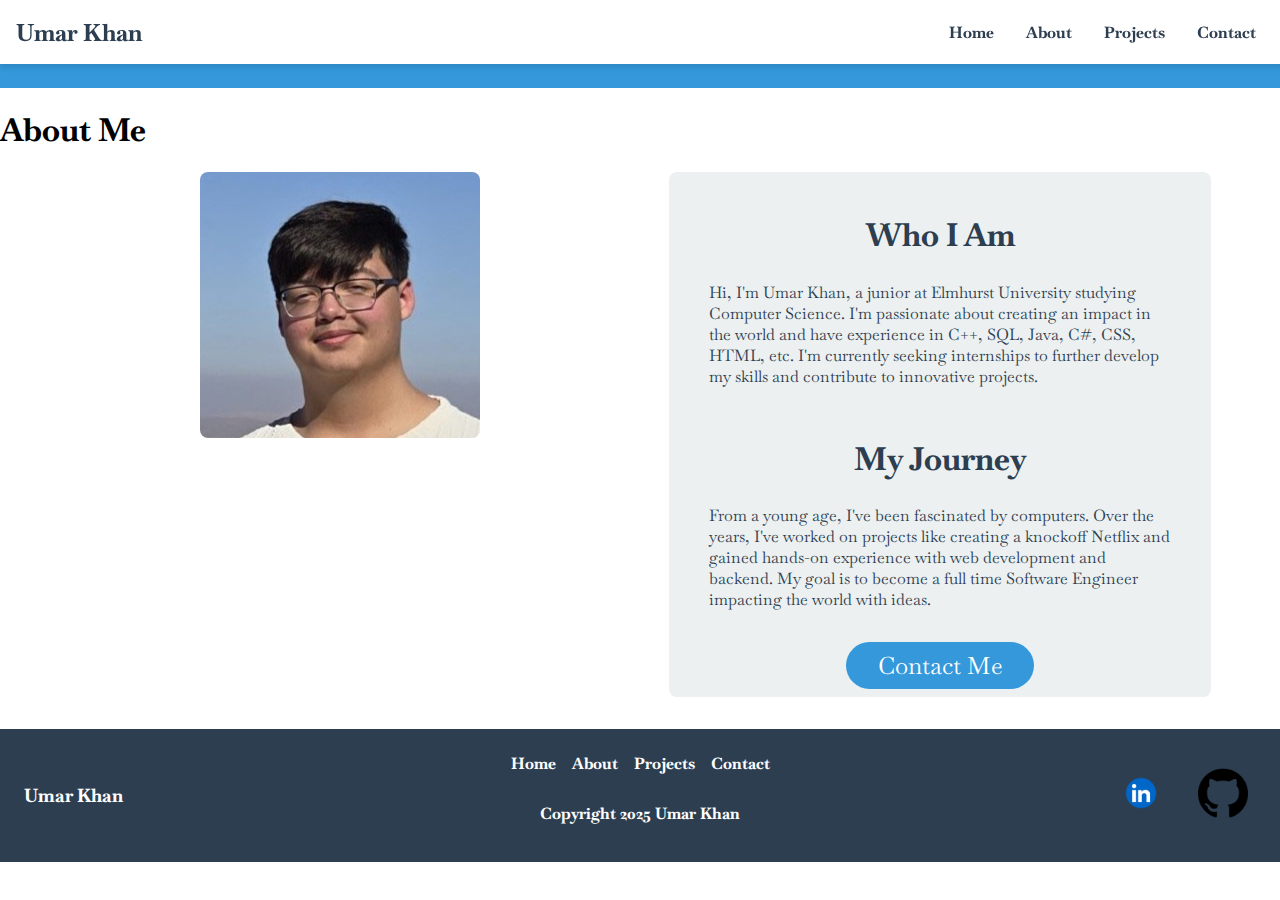
<file: about.html>
<!DOCTYPE html>
<html>

<head>
    <meta charset="UTF-8">
    <meta name="viewport" content="width=device-width, initial-scale=1.0">
    <meta name="description" content="Learn more about Umar Khan, a college junior seeking internships in [Your Field].">
    <meta name="keywords" content="portfolio, about me, Computer science, internships, C++,CSS,HTML,SQL,Java">
    <meta name="author" content="Your Name">
    <title>About Me - Umar Khan</title>
    <!-- Google Fonts -->
    <link rel="preconnect" href="https://fonts.googleapis.com">
    <link rel="preconnect" href="https://fonts.gstatic.com" crossorigin>
    <link href="https://fonts.googleapis.com/css2?family=Baskervville:ital@0;1&display=swap" rel="stylesheet">
    <!-- Stylesheet -->
    <link href="styles/styles.css" rel="stylesheet">
    <!-- Font Awesome -->
    <link rel="stylesheet" href="https://cdnjs.cloudflare.com/ajax/libs/font-awesome/6.5.1/css/all.min.css">
    <script src="scripts/scripts.js" defer></script>
</head>

<body>
    <!-- Overlay for Mobile Navigation -->
    <div id="overlay">
        <div>
            <i class="fa fa-times" title="Close mobile navigation" onclick="off()"></i>
        </div>
        <div class="overlay-text">
            <a href="index.html">Home</a>
            <a href="about.html">About</a>
            <a href="projects.html">Projects</a>
            <a href="contact.html">Contact</a>
        </div>
    </div>

    <!-- Header -->
    <header>
        <nav class="nav full-nav">
            <div>
                <h1>Umar Khan</h1>
            </div>
            <div>
                <a href="index.html">Home</a>
                <a href="about.html">About</a>
                <a href="projects.html">Projects</a>
                <a href="contact.html">Contact</a>
            </div>
        </nav>

        <!-- Mobile Navigation -->
        <nav class="nav mobile-nav">
            <div>
                <h1>Umar Khan</h1>
            </div>
            <div>
                <i class="fa-solid fa-bars" title="Open mobile navigation" onclick="on()"></i>
            </div>
        </nav>
    </header>

    <!-- Main Content -->
    <main>
        <!-- Red Spacer -->
        <div class="red-spacer"></div>

        <!-- About Section -->
        <div id="about">
            <h1>About Me</h1>
            <div class="about">
                <img src="images/image.jpg" alt="Your Photo">
                <div class="about-child2">
                    <div>
                        <h2>Who I Am</h2>
                        <p>
                            Hi, I'm Umar Khan, a junior at Elmhurst University studying Computer Science. 
                            I'm passionate about creating an impact in the world and have experience in C++, SQL, Java, C#, CSS, HTML, etc. 
                            I'm currently seeking internships to further develop my skills and contribute to innovative projects.
                        </p>
                        <h2>My Journey</h2>
                        <p>
                            From a young age, I've been fascinated by computers. 
                            Over the years, I've worked on projects like creating a knockoff Netflix and gained hands-on experience with web development and backend. 
                            My goal is to become a full time Software Engineer impacting the world with ideas.
                        </p>
                        <a href="contact.html" class="about-btn">Contact Me</a>
                    </div>
                </div>
            </div>
        </div>
    </main>

    <!-- Footer -->
    <footer>
        <div>
            <h3>Umar Khan</h3>
        </div>
        <div>
            <div>
                <a href="index.html">Home</a>
                <a href="about.html">About</a>
                <a href="projects.html">Projects</a>
                <a href="contact.html">Contact</a>
            </div>
            <div>
                <h4>Copyright 2025 Umar Khan</h4>
            </div>
        </div>
        <div>
            <a href="https://www.linkedin.com/in/umarmkhan9/">
                <img class="social-icon" src="images/linked.png" alt="LinkedIn"></a>
            <a href="https://github.com/CSUmar20">
                <img class="social-icon" src="images/git.png" alt="GitHub"></a>
        </div> 
    </footer>
</body>

</html>
</file>
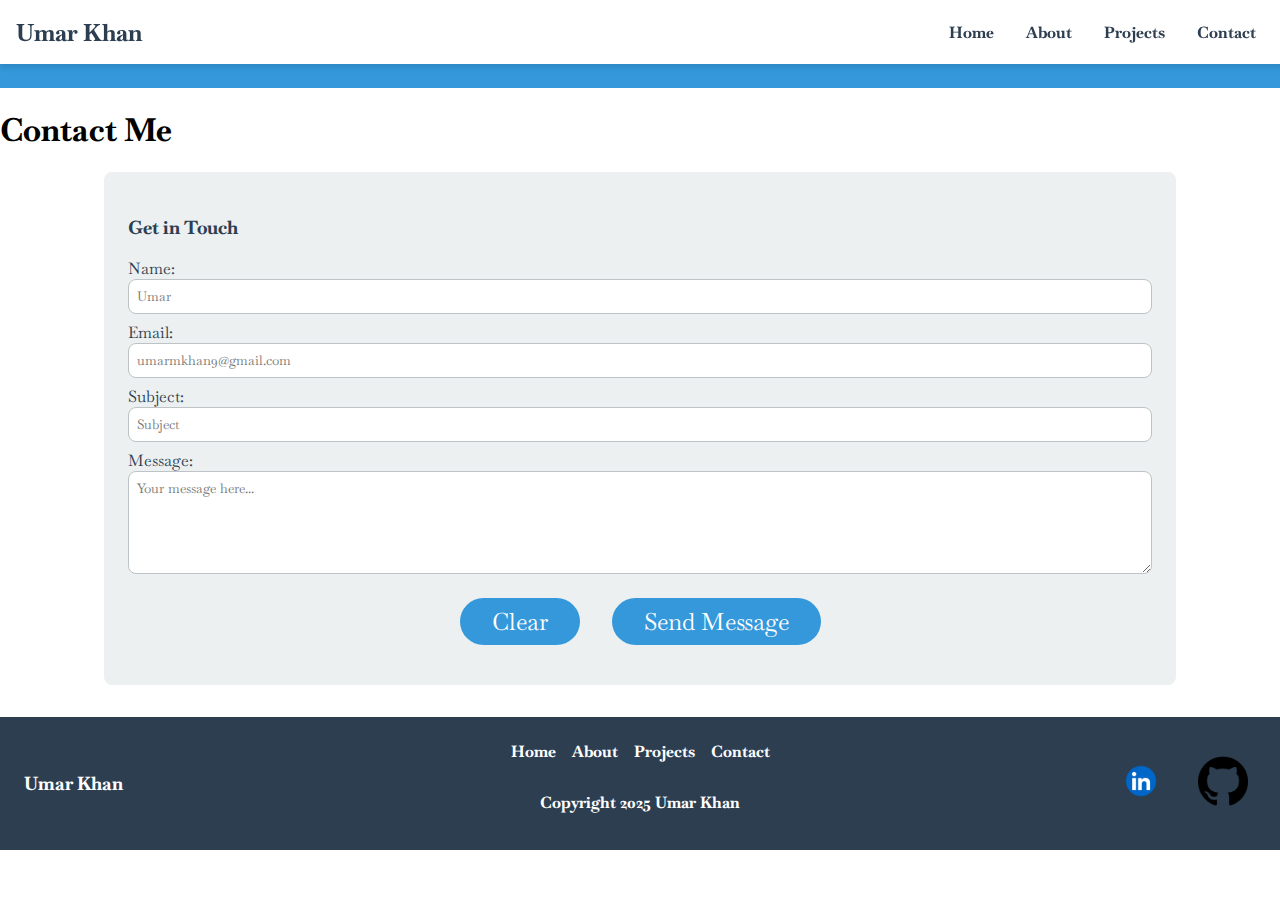
<file: contact.html>
<!DOCTYPE html>
<html>

<head>
    <meta charset="UTF-8">
    <meta name="viewport" content="width=device-width, initial-scale=1.0">
    <meta name="description" content="Get in touch with Umar Khan, a college junior seeking internships in Software Engineering.">
    <meta name="keywords" content="portfolio, contact, Computer science, internships, C++,CSS,HTML,SQL,Java">
    <meta name="author" content="Your Name">
    <title>Contact - Umar Khan</title>
    <!-- Google Fonts -->
    <link rel="preconnect" href="https://fonts.googleapis.com">
    <link rel="preconnect" href="https://fonts.gstatic.com" crossorigin>
    <link href="https://fonts.googleapis.com/css2?family=Baskervville:ital@0;1&display=swap" rel="stylesheet">
    <!-- Stylesheet -->
    <link href="styles/styles.css" rel="stylesheet">
    <!-- Font Awesome -->
    <link rel="stylesheet" href="https://cdnjs.cloudflare.com/ajax/libs/font-awesome/6.5.1/css/all.min.css">
    <script src="scripts/scripts.js" defer></script>
</head>

<body>
    <!-- Overlay for Mobile Navigation -->
    <div id="overlay">
        <div>
            <i class="fa fa-times" title="Close mobile navigation" onclick="off()"></i>
        </div>
        <div class="overlay-text">
            <a href="index.html">Home</a>
            <a href="about.html">About</a>
            <a href="projects.html">Projects</a>
            <a href="contact.html">Contact</a>
        </div>
    </div>

    <!-- Header -->
    <header>
        <nav class="nav full-nav">
            <div>
                <h1>Umar Khan</h1>
            </div>
            <div>
                <a href="index.html">Home</a>
                <a href="about.html">About</a>
                <a href="projects.html">Projects</a>
                <a href="contact.html">Contact</a>
            </div>
        </nav>

        <!-- Mobile Navigation -->
        <nav class="nav mobile-nav">
            <div>
                <h1>Umar Khan</h1>
            </div>
            <div>
                <i class="fa-solid fa-bars" title="Open mobile navigation" onclick="on()"></i>
            </div>
        </nav>
    </header>

    <!-- Main Content -->
    <main>
        <!-- Red Spacer -->
        <div class="red-spacer"></div>

        <!-- Contact Form -->
        <div>
            <h1>Contact Me</h1>
            <div class="contact">
                <form>
                    <div class="form-input">
                        <h3>Get in Touch</h3>
                        <div>
                            <label for="name">Name:</label>
                            <input type="text" id="name" name="name" placeholder="Umar" required>
                            <label for="email">Email:</label>
                            <input type="email" id="email" name="email" placeholder="umarmkhan9@gmail.com" required>
                            <label for="subject">Subject:</label>
                            <input type="text" id="subject" name="subject" placeholder="Subject" required>
                            <label for="message">Message:</label>
                            <textarea id="message" name="message" placeholder="Your message here..." rows="5" required></textarea>
                        </div>
                    </div>
                    <div class="form-btn">
                        <button type="reset" value="Reset">Clear</button>
                        <button type="submit" value="Submit">Send Message</button>
                    </div>
                </form>
            </div>
        </div>
    </main>

    <!-- Footer -->
    <footer>
        <div>
            <h3>Umar Khan</h3>
        </div>
        <div>
            <div>
                <a href="index.html">Home</a>
                <a href="about.html">About</a>
                <a href="projects.html">Projects</a>
                <a href="contact.html">Contact</a>
            </div>
            <div>
                <h4>Copyright 2025 Umar Khan</h4>
            </div>
        </div>
        <div>
            <a href="https://www.linkedin.com/in/umarmkhan9/">
                <img class="social-icon" src="images/linked.png" alt="LinkedIn"></a>
            <a href="https://github.com/CSUmar20">
                <img class="social-icon" src="images/git.png" alt="GitHub"></a>
        </div> 
    </footer>
</body>

</html>
</file>
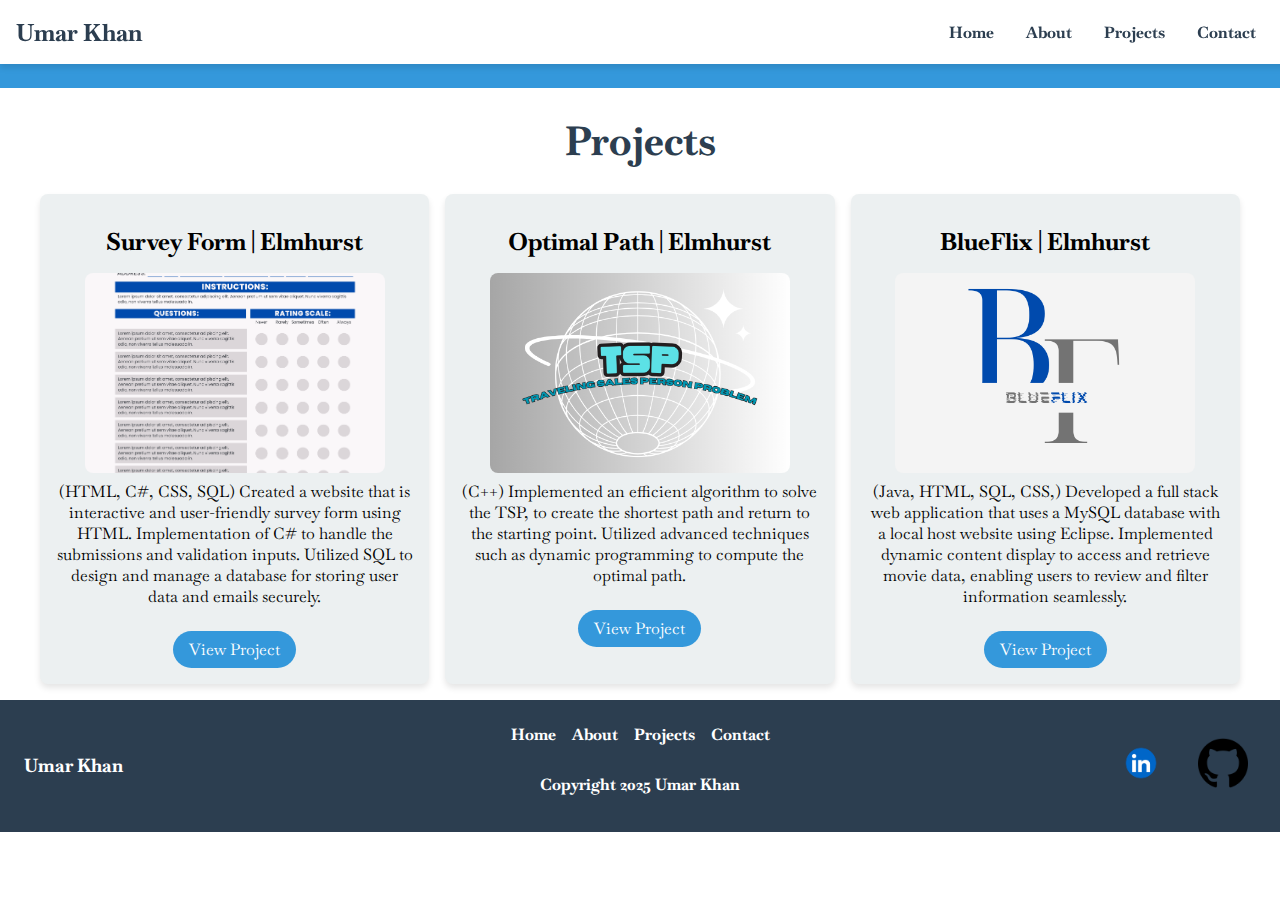
<file: projects.html>
<!DOCTYPE html>
<html>

<head>
    <meta charset="UTF-8">
    <meta name="viewport" content="width=device-width, initial-scale=1.0">
    <meta name="description" content="Explore the projects and skills of Umar Khan, a college junior seeking internships in Software Engineering.">
    <meta name="keywords" content="portfolio, projects, Computer science, internships, C++,CSS,HTML,SQL,Java">
    <meta name="author" content="Your Name">
    <title>Projects - Umar Khan</title>
    <!-- Google Fonts -->
    <link rel="preconnect" href="https://fonts.googleapis.com">
    <link rel="preconnect" href="https://fonts.gstatic.com" crossorigin>
    <link href="https://fonts.googleapis.com/css2?family=Baskervville:ital@0;1&display=swap" rel="stylesheet">
    <!-- Stylesheet -->
    <link href="styles/styles.css" rel="stylesheet">
    <!-- Font Awesome -->
    <link rel="stylesheet" href="https://cdnjs.cloudflare.com/ajax/libs/font-awesome/6.5.1/css/all.min.css">
    <script src="scripts/scripts.js" defer></script>
</head>

<body>
    <!-- Overlay for Mobile Navigation -->
    <div id="overlay">
        <div>
            <i class="fa fa-times" title="Close mobile navigation" onclick="off()"></i>
        </div>
        <div class="overlay-text">
            <a href="index.html">Home</a>
            <a href="about.html">About</a>
            <a href="projects.html">Projects</a>
            <a href="contact.html">Contact</a>
        </div>
    </div>

    <!-- Header -->
    <header>
        <nav class="nav full-nav">
            <div>
                <h1>Umar Khan</h1>
            </div>
            <div>
                <a href="index.html">Home</a>
                <a href="about.html">About</a>
                <a href="projects.html">Projects</a>
                <a href="contact.html">Contact</a>
            </div>
        </nav>

        <!-- Mobile Navigation -->
        <nav class="nav mobile-nav">
            <div>
                <h1>Umar Khan</h1>
            </div>
            <div>
                <i class="fa-solid fa-bars" title="Open mobile navigation" onclick="on()"></i>
            </div>
        </nav>
    </header>

    <!-- Main Content -->
    <main>
        <!-- Red Spacer -->
        <div class="red-spacer"></div>

        <!-- Projects Section -->
        <div class="projects">
            <h1>Projects</h1>
            <div class="project-grid">
                <div class="project-child">
                    <h4>Survey Form | Elmhurst </h4>
                    <img class="project-image" src="images/Survey.png" alt="Project 1">
                    <p>(HTML, C#, CSS, SQL) Created a website that is interactive and user-friendly survey form using HTML.
                        Implementation of C# to handle the submissions and validation inputs. Utilized SQL to design and manage a database for storing user data and emails securely.  
                    </p>
                    <a href="#" class="project-link">View Project</a>
                </div>
                <div class="project-child">
                    <h4>Optimal Path | Elmhurst</h4>
                    <img class="project-image" src="images/TSP.png" alt="Project 2">
                    <p>(C++) Implemented an efficient algorithm to solve the TSP, to create the shortest path and return to the starting point. 
                        Utilized advanced techniques such as dynamic programming to compute the optimal path. 
                    </p>
                    <a href="#" class="project-link">View Project</a>
                </div>
                <div class="project-child">
                    <h4>BlueFlix | Elmhurst </h4>
                    <img class="project-image" src="images/BF.png" alt="Project 3">
                    <p>(Java, HTML, SQL, CSS,) Developed a full stack web application that uses a MySQL database with a local host website using Eclipse.
                        Implemented dynamic content display to access and retrieve movie data, enabling users to review and filter information seamlessly.  
                    </p>
                    <a href="#" class="project-link">View Project</a>
                </div>
            </div>
        </div>
    </main>

    <!-- Footer -->
    <footer>
        <div>
            <h3>Umar Khan</h3>
        </div>
        <div>
            <div>
                <a href="index.html">Home</a>
                <a href="about.html">About</a>
                <a href="projects.html">Projects</a>
                <a href="contact.html">Contact</a>
            </div>
            <div>
                <h4>Copyright 2025 Umar Khan</h4>
            </div>
        </div>
        <div>
            <a href="https://www.linkedin.com/in/umarmkhan9/">
                <img class="social-icon" src="images/linked.png" alt="LinkedIn"></a>
            <a href="https://github.com/CSUmar20">
                <img class="social-icon" src="images/git.png" alt="GitHub"></a>
        </div> 
    </footer>
</body>

</html>
</file>
<file: styles/styles.css>
* {
    font-family: "Baskervville", serif;
}

body {
    background-color: #fff;
    margin: 0;
    box-sizing: border-box;
}

@media (max-width: 967px) {
    html {
        font-size: 80%;
    }
}

@media (max-width: 768px) {
    html {
        font-size: 60%;
    }
}

/* Header and Navigation */
header {
    position: relative;
    z-index: 1;
    height: 3rem;
}

.nav {
    background-color: #fff;
    color: #2c3e50; /* Updated color */
    display: flex;
    justify-content: space-between;
    align-items: center;
    padding: .5rem;
    position: fixed;
    width: 100%;
    height: 3rem;
    box-shadow: 0 4px 6px rgba(0, 0, 0, 0.1);
}

.nav div:nth-child(2) {
    display: flex;
    align-items: center;
    padding-right: 1rem;
    font-weight: bolder;
}

.nav div:nth-child(2) a {
    color: #2c3e50; /* Updated color */
    text-decoration: none;
    padding: 0 1rem;
}

.nav div:nth-child(2) a:hover {
    color: #3498db; /* Hover effect */
}

.nav div:nth-child(1) h1 {
    font-size: 1.5rem;
    margin: 0;
    padding: 0 0.5rem;
    color: #2c3e50; /* Updated color */
}

@media (min-width: 801px) {
    .mobile-nav {
        display: none;
    }
}

@media (max-width: 800px) {
    .full-nav {
        display: none;
    }

    .mobile-nav {
        padding: 0;
    }

    .fa-bars {
        padding: .5rem;
        color: #2c3e50; /* Updated color */
    }
}

/* Overlay for Mobile Navigation */
#overlay {
    display: none;
    position: fixed;
    width: 100%;
    height: 100%;
    background-color: rgba(0, 0, 0, 0.7);
    z-index: 2;
}

.overlay-text {
    position: absolute;
    top: 50%;
    left: 50%;
    transform: translate(-50%, -50%);
    text-align: center;
}

.overlay-text a {
    display: block;
    color: #fff;
    font-weight: 600;
    text-decoration: none;
    font-size: 1.5rem;
    padding: .5rem 2rem;
}

.fa-times {
    font-size: 4rem;
    color: #fff;
    padding: 1rem;
}

.fa-times:hover {
    animation: rotateAnimation 200ms ease-in-out;
}

@keyframes rotateAnimation {
    0% {
        transform: rotate(0deg);
    }
    100% {
        transform: rotate(90deg);
    }
}

/* Hero Section */
.hero-container {
    position: relative;
    color: #fff;
}

.hero-image {
    height: auto;
    width: 100%;
    display: block;
}

.hero-text {
    position: absolute;
    top: 50%;
    left: 20vw;
    transform: translate(-50%, -50%);
    text-align: left;
}

@media (max-width: 768px) {
    .hero-text {
        left: 30vw;
    }
}

.hero-btn {
    margin: 0;
    padding: .5rem 2rem;
    background-color: #3498db; /* Updated color */
    color: #fff;
    border: none;
    border-radius: 1.5rem;
    font-size: 1.5rem;
    text-decoration: none;
}

.hero-text h1 {
    font-size: 3rem;
    margin: 1rem 0;
}

/* Red Spacer */
.red-spacer {
    width: 100%;
    height: 2.5rem;
    background-color: #3498db; /* Updated color */
}

/* Projects Section */
.projects h2,
.projects h1 {
    font-size: 2.5rem;
    text-align: center;
    color: #2c3e50; /* Updated color */
}

/* Project Grid */
.project-grid {
    display: grid;
    grid-template-columns: repeat(3, 1fr); /* 3 columns */
    grid-gap: 1rem; /* Spacing between grid items */
    padding: 0 1rem 1rem 1rem;
    max-width: 1200px;
    margin: auto;
}

.project-child {
    display: flex;
    flex-direction: column;
    align-items: center;
    text-align: center;
    background-color: #ecf0f1; /* Light background for each project */
    border-radius: 0.5rem;
    padding: 1rem;
    box-shadow: 0 4px 6px rgba(0, 0, 0, 0.1); /* Optional: Add a shadow */
}

.project-child h4 {
    font-size: 1.5rem;
    margin: 1rem 0;
}

.project-child p {
    font-size: 1rem;
    margin: 0.5rem 0;
}

.project-link {
    padding: 0.5rem 1rem;
    background-color: #3498db; /* Blue button */
    color: #fff;
    border-radius: 1.5rem;
    text-decoration: none;
    margin-top: 1rem;
}

.project-link:hover {
    background-color: #2980b9; /* Darker blue on hover */
}

@media (max-width: 768px) {
    .project-grid {
        grid-template-columns: repeat(2, 1fr); /* 2 columns on tablets */
    }
}

@media (max-width: 480px) {
    .project-grid {
        grid-template-columns: repeat(1, 1fr); /* 1 column on mobile */
    }

    .project-image {
        width: 100%; /* Full width on mobile */
        height: auto; /* Maintain aspect ratio */
    }
}

/* Footer */
footer {
    background-color: #2c3e50; /* Updated color */
    display: grid;
    grid-template-columns: repeat(3, 1fr);
    align-items: center;
    padding: 1rem;
    color: #fff;
    font-size: 1rem;
}

footer div:nth-child(2) {
    text-align: center;
}

footer div:nth-child(2) div:nth-child(1) {
    display: flex;
    justify-content: center;
}

footer div:nth-child(2) div:nth-child(1) a {
    text-decoration: none;
    color: #fff;
    padding: .5rem;
    font-weight: bolder;
}

footer div:nth-child(3) {
    text-align: right;
}

footer div:nth-child(1) h3,
footer div:nth-child(3) img {
    padding: .5rem;
}

/* About Section */
.about {
    display: grid;
    grid-template-columns: repeat(2, 1fr);
    justify-items: center;
    margin: 0 auto 2rem;
    max-width: 1200px;
}

.about img {
    border-radius: .5rem;
}

.about-child2 {
    width: 85%;
    text-align: center;
    color: #2c3e50; /* Updated color */
    border-radius: .5rem;
    background-color: #ecf0f1; /* Updated color */
    padding: 1rem;
}

.about-child2 div p {
    text-align: left;
    font-size: 1rem;
    padding: 0 1.5rem 1.5rem 1.5rem;
}

.about-child2 div h2 {
    font-size: 2rem;
}

.about-child2 div a {
    padding: .5rem 2rem;
    background-color: #3498db; /* Updated color */
    color: #fff;
    border: none;
    border-radius: 1.5rem;
    font-size: 1.5rem;
    text-decoration: none;
}

@media (max-width: 768px) {
    .about {
        grid-template-columns: repeat(1, 1fr);
        grid-gap: 1rem;
    }

    .about-child2 {
        padding-bottom: 3rem;
    }
}

/* Contact Form */
form {
    color: #2c3e50; /* Updated color */
    width: 80%;
    background-color: #ecf0f1; /* Updated color */
    padding: 1.5rem;
    border-radius: .5rem;
    margin: auto;
    margin-bottom: 2rem;
}

.form-hr {
    border-color: #3498db; /* Updated color */
    width: 100%;
    margin: 1.5rem 0;
}

.form-input div {
    display: flex;
    flex-direction: column;
}

.form-input input,
.form-input textarea {
    padding: .5rem;
    margin-bottom: .5rem;
    border-radius: .5rem;
    border: 1px solid #bdc3c7; /* Updated color */
}

.form-btn {
    display: flex;
    justify-content: center;
}

.form-btn button {
    padding: .5rem 2rem;
    background-color: #3498db; /* Updated color */
    color: #fff;
    border: none;
    border-radius: 1.5rem;
    font-size: 1.5rem;
    margin: 1rem;
    cursor: pointer;
}

.form-btn button:hover {
    background-color: #2980b9; /* Hover effect */
}

.social-icon {
    width: 50px; /* Adjust this value as needed */
    height: 50; /* Adjust this value as needed */
    margin: 0 0.5rem; /* Add some spacing between the icons */
}

footer div:nth-child(3) {
    display: flex;
    justify-content: flex-end; /* Align icons to the right */
    align-items: center; /* Vertically center the icons */
}
.social-icon:hover {
    opacity: 0.8; /* Slightly fade the icon on hover */
    transform: scale(1.1); /* Slightly enlarge the icon on hover */
    transition: all 0.2s ease-in-out; /* Smooth transition */
}

/* Project Images */
.project-image {
    width: 300px; /* Set a fixed width */
    height: 200px; /* Set a fixed height */
    object-fit: cover; /* Ensure the image covers the area without distortion */
    border-radius: 0.5rem; /* Optional: Add rounded corners */
}
</file>
